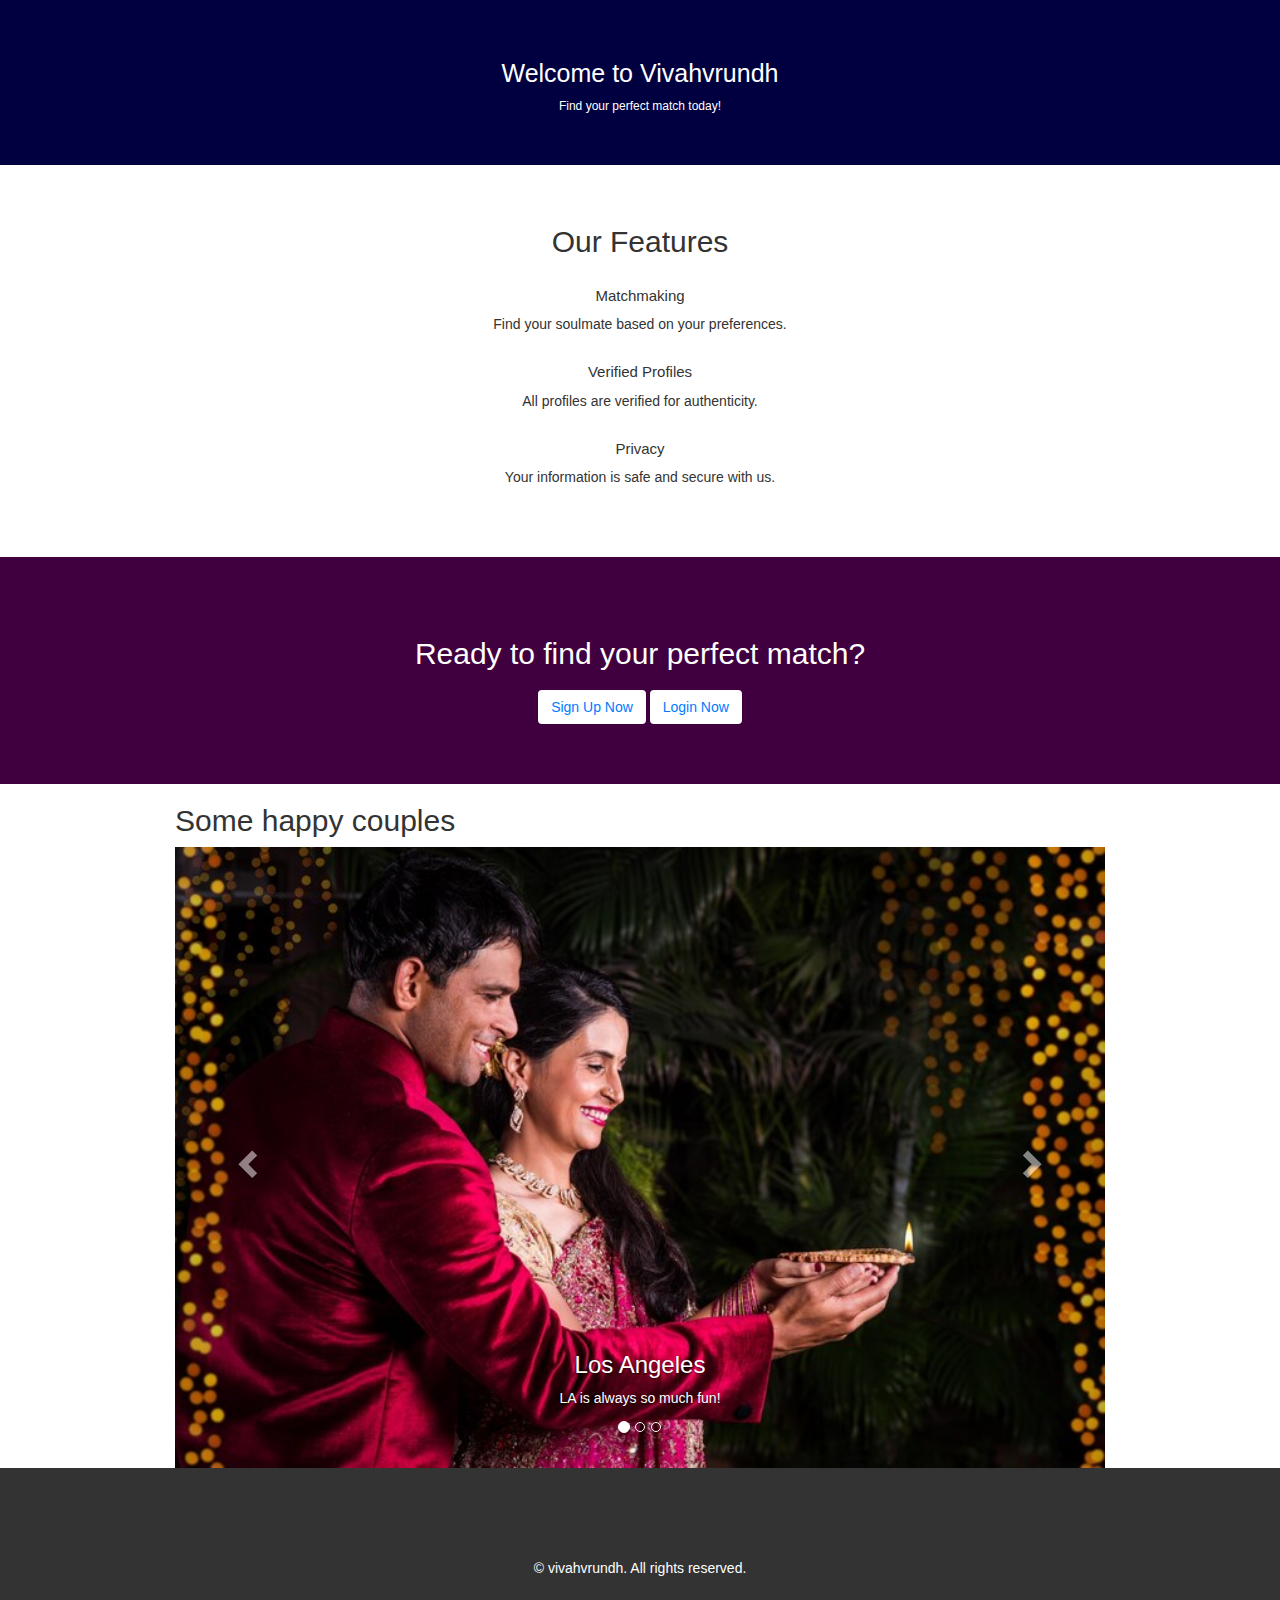
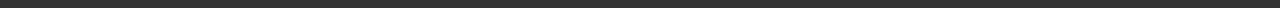
<file: src/main/webapp/index.html>
<!DOCTYPE html>
<html lang="en">
<head>
    <meta charset="UTF-8">
    <meta name="viewport" content="width=device-width, initial-scale=1.0">
    <title>Matrimonial Website</title>
    <link rel="stylesheet" href="style.css">
     <link rel="stylesheet" href="https://cdnjs.cloudflare.com/ajax/libs/font-awesome/6.5.1/css/all.min.css"
        integrity="sha512-DTOQO9RWCH3ppGqcWaEA1BIZOC6xxalwEsw9c2QQeAIftl+Vegovlnee1c9QX4TctnWMn13TZye+giMm8e2LwA=="
        crossorigin="anonymous" referrerpolicy="no-referrer" />
        <meta name="viewport" content="width=device-width, initial-scale=1">
  <link rel="stylesheet" href="https://maxcdn.bootstrapcdn.com/bootstrap/3.4.1/css/bootstrap.min.css">
  <script src="https://ajax.googleapis.com/ajax/libs/jquery/3.7.1/jquery.min.js"></script>
  <script src="https://maxcdn.bootstrapcdn.com/bootstrap/3.4.1/js/bootstrap.min.js"></script>
</head>
<body>
    <header>
        <div class="container">
            <h1>Welcome to Vivahvrundh</h1>
            <p>Find your perfect match today!</p>
        </div>
    </header>
    <main>
        <section class="features">
            <div class="container">
                <h2>Our Features</h2>
                <div class="feature">
                    <i class="fas fa-heart"></i>
                    <h3>Matchmaking</h3>
                    <p>Find your soulmate based on your preferences.</p>
                </div>
                <div class="feature">
                    <i class="fas fa-check"></i>
                    <h3>Verified Profiles</h3>
                    <p>All profiles are verified for authenticity.</p>
                </div>
                <div class="feature">
                    <i class="fas fa-lock"></i>
                    <h3>Privacy</h3>
                    <p>Your information is safe and secure with us.</p>
                </div>
            </div>
        </section>
        <section class="cta">
            <div class="container">
                <h2>Ready to find your perfect match?</h2>
                <a href="register.jsp" class="btn">Sign Up Now</a>
                <a href="login.jsp" class="btn">Login Now</a>
            </div>
        </section>
        <div class="container">
  <h2>Some happy couples</h2>
  <div id="myCarousel" class="carousel slide" data-ride="carousel">
    <!-- Indicators -->
    <ol class="carousel-indicators">
      <li data-target="#myCarousel" data-slide-to="0" class="active"></li>
      <li data-target="#myCarousel" data-slide-to="1"></li>
      <li data-target="#myCarousel" data-slide-to="2"></li>
    </ol>

    <!-- Wrapper for slides -->
    <div class="carousel-inner">

      <div class="item active">
        <img src="15.jpg" alt="Los Angeles" style="width:100%;">
        <div class="carousel-caption">
          <h3>Los Angeles</h3>
          <p>LA is always so much fun!</p>
        </div>
      </div>

      <div class="item">
        <img src="16.jpg" alt="Chicago" style="width:100%;">
        <div class="carousel-caption">
          <h3>Chicago</h3>
          <p>Thank you, Chicago!</p>
        </div>
      </div>
    
      <div class="item">
        <img src="17.jpg" alt="New York" style="width:100%;">
        <div class="carousel-caption">
          <h3>New York</h3>
          <p>We love the Big Apple!</p>
        </div>
      </div>
  
    </div>

    <!-- Left and right controls -->
    <a class="left carousel-control" href="#myCarousel" data-slide="prev">
      <span class="glyphicon glyphicon-chevron-left"></span>
      <span class="sr-only">Previous</span>
    </a>
    <a class="right carousel-control" href="#myCarousel" data-slide="next">
      <span class="glyphicon glyphicon-chevron-right"></span>
      <span class="sr-only">Next</span>
    </a>
  </div>
</div>
        
    <footer>
        <div class="container">
            <p>&copy; vivahvrundh. All rights reserved.</p>
        </div>
    </footer>    
        
       
    
</body>
</html>
</file>
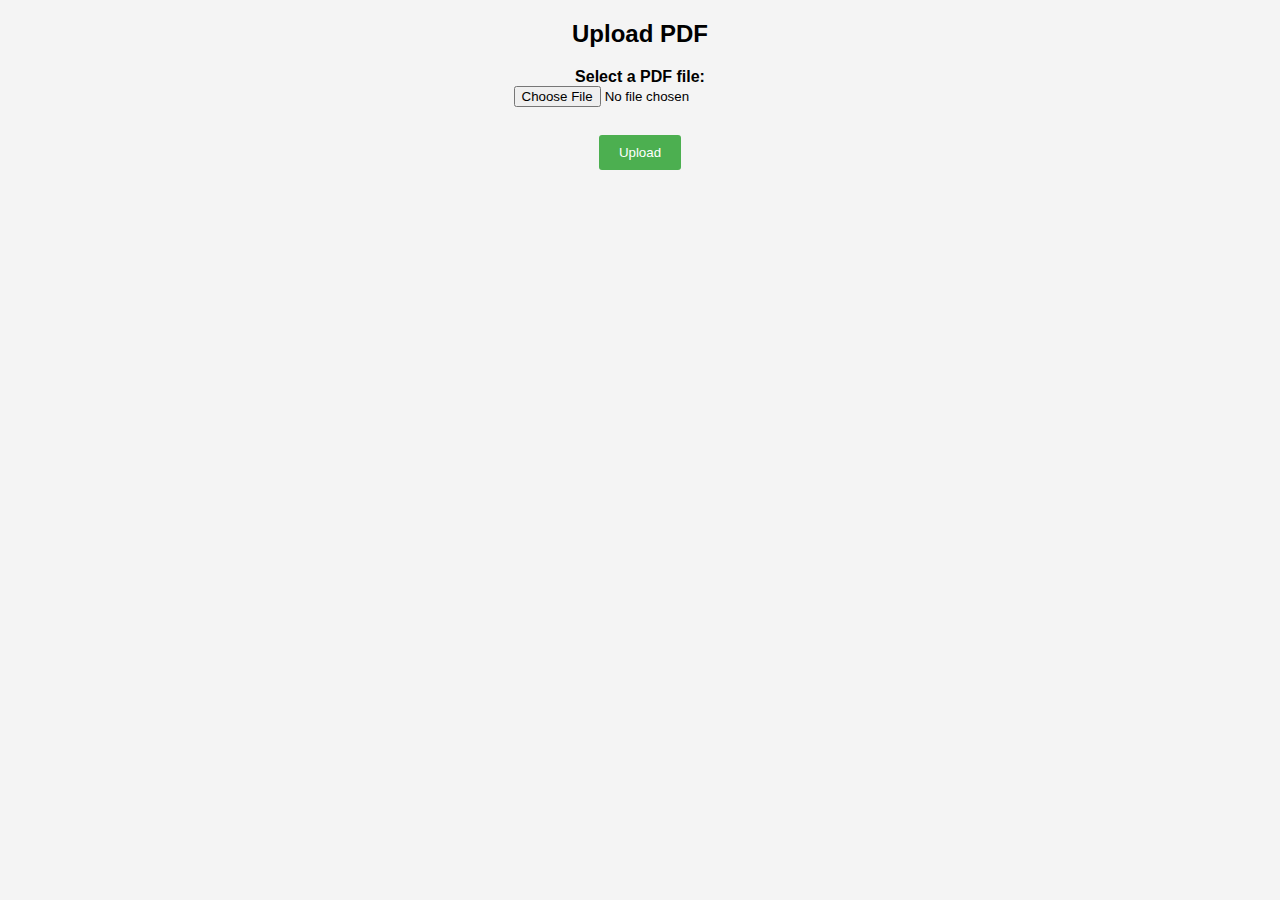
<file: src/main/webapp/Biodata.html>
<!DOCTYPE html>
<html lang="en">
<head>
<meta charset="UTF-8">
<meta name="viewport" content="width=device-width, initial-scale=1.0">
<title>Upload PDF File</title>

<style type="text/css">
body {
        font-family: Arial, sans-serif;
        background-color: #f4f4f4;
        margin: 0;
        padding: 0;
    }
    .container {
        max-width: 600px;
        margin: 50px auto;
        background-color: #fff;
        padding: 20px;
        border-radius: 5px;
        box-shadow: 0 0 10px rgba(0, 0, 0, 0.1);
    }
    h2 {
        text-align: center;
    }
    label {
        font-weight: bold;
    }
    input[type="file"] {
        margin-bottom: 10px;
    }
    input[type="submit"] {
        background-color: #4caf50;
        color: #fff;
        padding: 10px 20px;
        border: none;
        border-radius: 3px;
        cursor: pointer;
    }
    input[type="submit"]:hover {
        background-color: #45a049;
    }
</style>
</head>

<!DOCTYPE html>
<html>
<head>
    <title>Upload PDF</title>
    <script src="https://cdnjs.cloudflare.com/ajax/libs/jquery/3.6.0/jquery.min.js"></script>
</head>
<body>
<center>
   <!DOCTYPE html>
<html>
<head>
    <title>Upload PDF</title>
</head>
<body>
    <h2>Upload PDF</h2>
    <form id="uploadForm" action="image" method="post" enctype="multipart/form-data">
        <label for="pdfFile">Select a PDF file:</label><br>
        <input type="file" id="pdfFile" name="pdfFile" accept="application/pdf" required><br><br>
        <input type="submit" value="Upload">
    </form>
</center>
    <script>
        $(document).ready(function() {
            $('#uploadForm').submit(function(event) {
                event.preventDefault(); // Prevent the default form submission
                
                // Perform AJAX request to upload the file
                $.ajax({
                    url: $(this).attr('action'),
                    type: $(this).attr('method'),
                    data: new FormData(this),
                    processData: false,
                    contentType: false,
                    success: function(response) {
                        // Redirect to the login page after successful upload
                        window.location.href = 'login.jsp';
                    },
                    error: function(xhr, status, error) {
                        // Handle errors if any
                        console.error(error);
                    }
                });
            });
        });
    </script>
    
</body>
</html>
   
</body>
</html>

</html>
</file>
<file: src/main/webapp/style.css>
@charset "UTF-8";
* {
    margin: 0;
    padding: 0;
    box-sizing: border-box;
}
.img {
    background-image: url("19.jpeg");
    width: 100%;
    height: 100%;
    background-size: cover;
    background-repeat: no-repeat;
    padding-top: 35px;

}

body {
    font-family: Arial, sans-serif;
    background-color: #f4f4f4;
}

.container {
    max-width: 960px;
    margin: 0 auto;
    padding: 0 20px;
}

header {
    background-color: rgb(0, 0, 64);
    color: #fff;
    padding: 40px 0;
    text-align: center;
}

header h1 {
    font-size: 2.5rem;
    margin-bottom: 10px;
}

header p {
    font-size: 1.2rem;
}

.features {
    padding: 40px 0;
}

.features h2 {
    text-align: center;
    margin-bottom: 30px;
}

.feature {
    text-align: center;
    margin-bottom: 30px;
}

.feature i {
    font-size: 3rem;
    margin-bottom: 10px;
}

.feature h3 {
    font-size: 1.5rem;
    margin-bottom: 10px;
}

.cta {
    background-color: #400040;
    color: #fff;
    padding: 60px 0;
    text-align: center;
}

.cta h2 {
    margin-bottom: 20px;
}

.btn {
    display: inline-block;
    padding: 10px 30px;
    background-color: #fff;
    color: #007bff;
    border: none;
    border-radius: 5px;
    text-decoration: none;
    font-size: 1.2rem;
    transition: background-color 0.3s ease;
}

.btn:hover {
    background-color: #0056b3;
}


footer {
    background-color: #333;
    color: #fff;
    padding: 20px 0;
   padding-top:90px;
    text-align: center;
}
</file>
